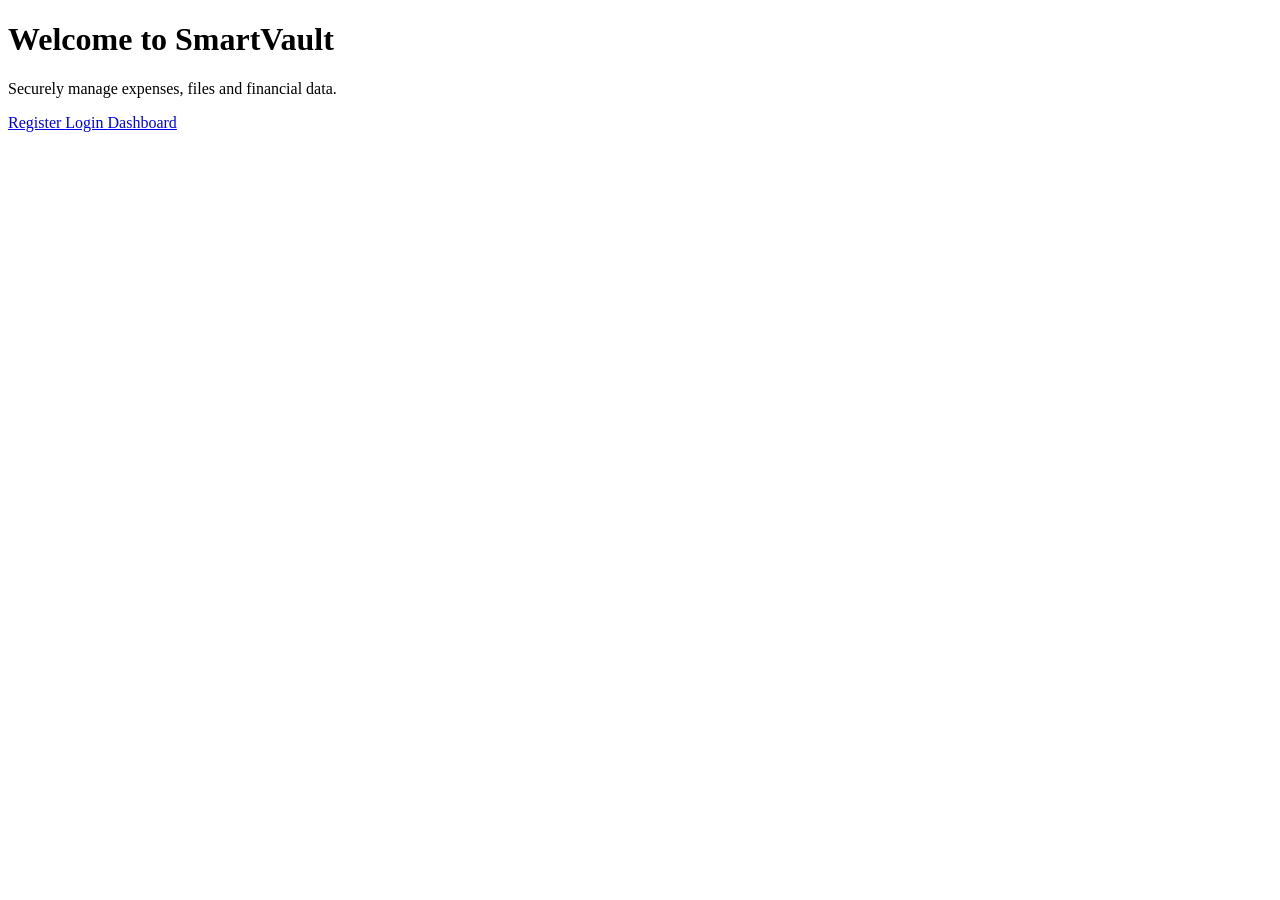
<file: src/main/resources/templates/index.html>
<!-- index.html -->

<!DOCTYPE html>

<html xmlns:th="http://www.thymeleaf.org">

<head>

    <title>SmartVault</title>

    <link rel="stylesheet"
          th:href="@{/css/style.css}">

</head>

<body>

<div class="home">

    <div class="home-content">

        <h1>
            Welcome to SmartVault
        </h1>

        <p>
            Securely manage expenses,
            files and financial data.
        </p>

        <div class="home-buttons">

            <a href="/register">
                Register
            </a>

            <a href="/login">
                Login
            </a>

            <a href="/dashboard">
                Dashboard
            </a>

        </div>

    </div>

</div>

</body>

</html>
</file>
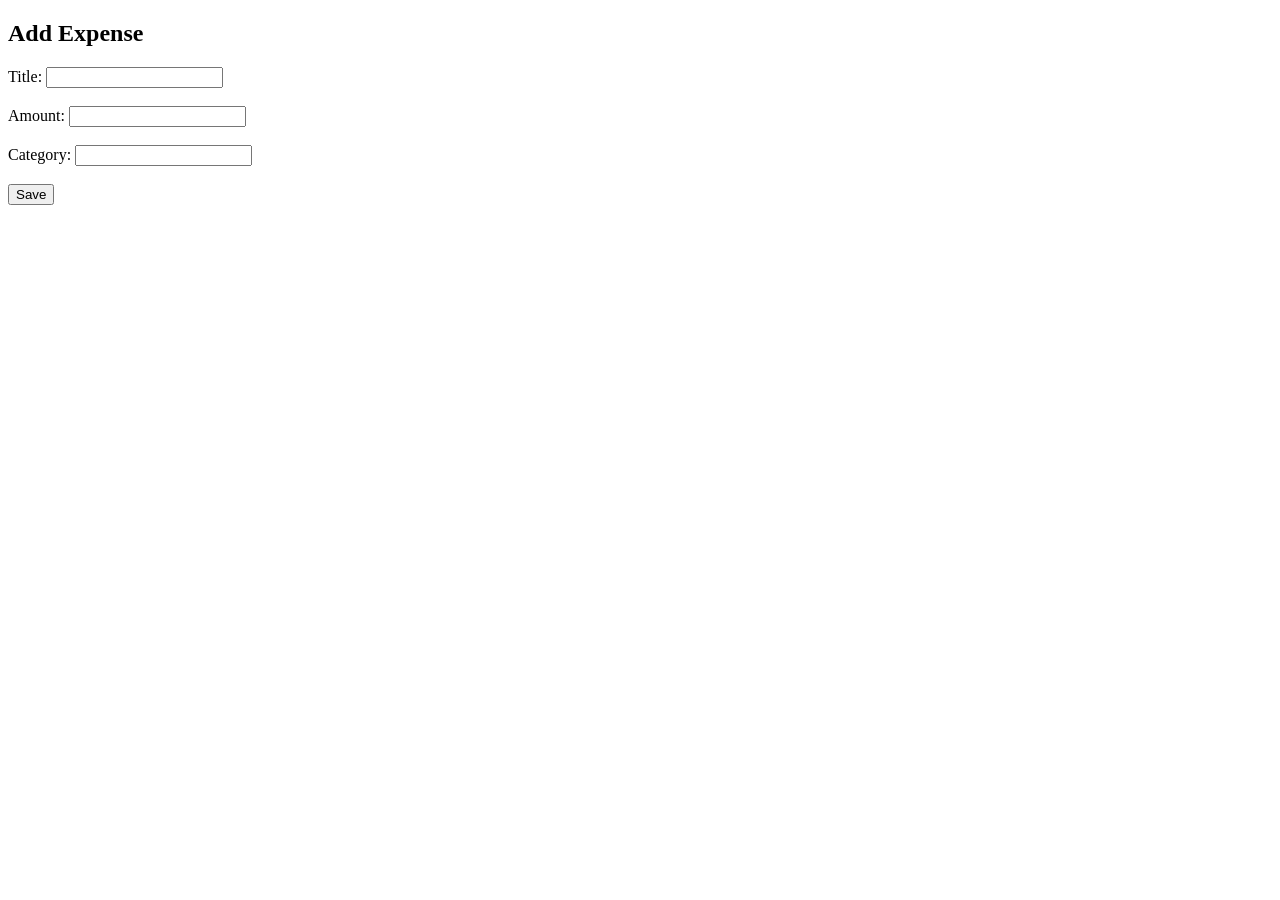
<file: src/main/resources/templates/add-expense.html>
<!DOCTYPE html>
<html xmlns:th="http://www.thymeleaf.org">

<head>

    <title>Add Expense</title>

    <link rel="stylesheet"
          th:href="@{/css/style.css}">

</head>

<body>

<h2>Add Expense</h2>

<form th:action="@{/save-expense}"
      th:object="${expense}"
      method="post">

    <label>Title:</label>

    <input type="text"
           th:field="*{title}">

    <br><br>

    <label>Amount:</label>

    <input type="number"
           th:field="*{amount}">

    <br><br>

    <label>Category:</label>

    <input type="text"
           th:field="*{category}">

    <br><br>

    <button type="submit">
        Save
    </button>

</form>

</body>
</html>
</file>
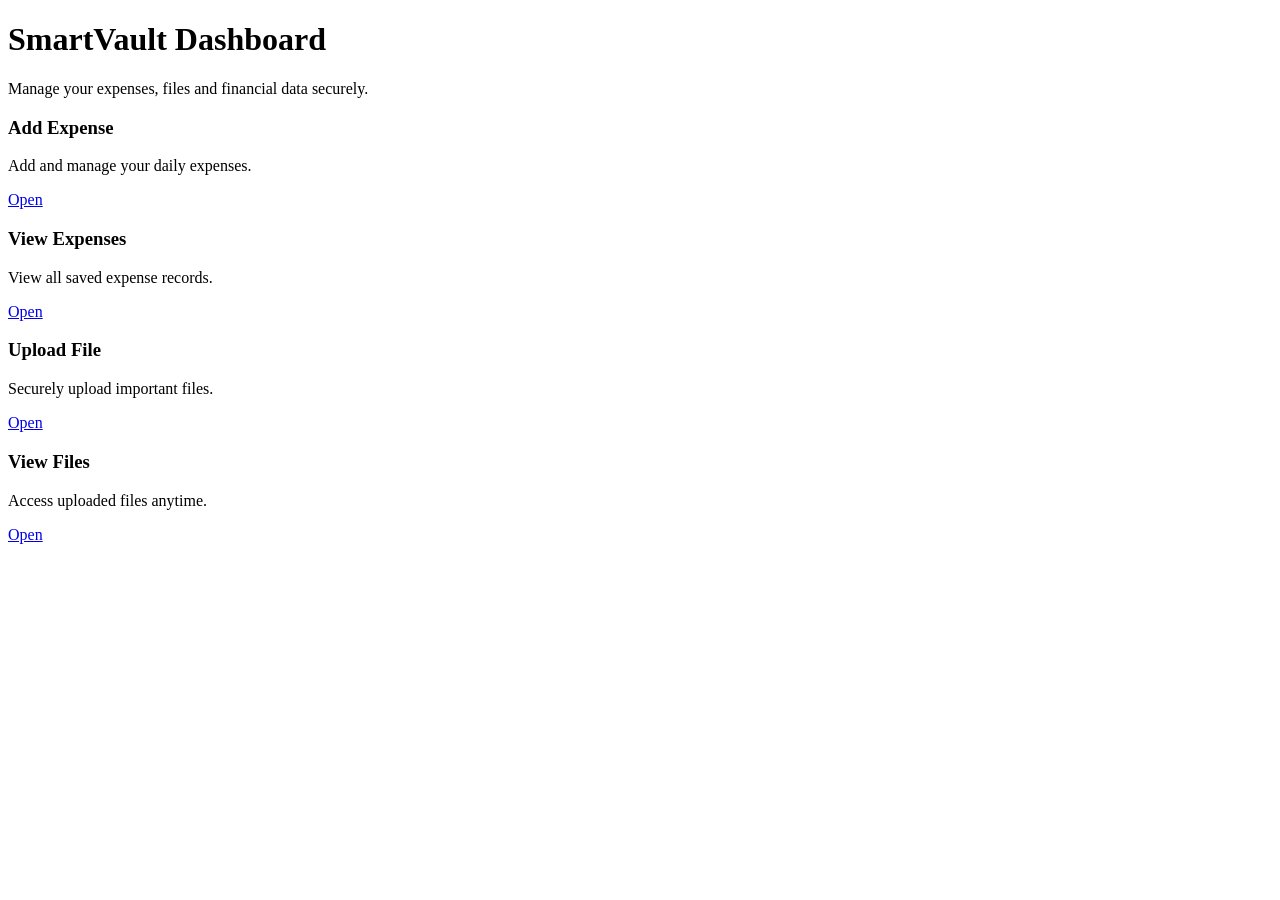
<file: src/main/resources/templates/dashboard.html>
<!DOCTYPE html>

<html xmlns:th="http://www.thymeleaf.org">

<head>

    <title>Dashboard</title>

    <link rel="stylesheet"
          th:href="@{/css/style.css}">

</head>

<body>

<div class="container">

    <div class="dashboard-wrapper">

        <h1 class="dashboard-title">
            SmartVault Dashboard
        </h1>

        <p class="dashboard-subtitle">

            Manage your expenses,
            files and financial data securely.

        </p>

        <div class="dashboard-grid">

            <!-- ADD EXPENSE -->

            <div class="dashboard-card">

                <h3>
                    Add Expense
                </h3>

                <p>
                    Add and manage your
                    daily expenses.
                </p>

                <a href="/add-expense">

                    Open

                </a>

            </div>

            <!-- VIEW EXPENSES -->

            <div class="dashboard-card">

                <h3>
                    View Expenses
                </h3>

                <p>
                    View all saved
                    expense records.
                </p>

                <a href="/expenses">

                    Open

                </a>

            </div>

            <!-- UPLOAD FILE -->

            <div class="dashboard-card">

                <h3>
                    Upload File
                </h3>

                <p>
                    Securely upload
                    important files.
                </p>

                <a href="/upload">

                    Open

                </a>

            </div>

            <!-- VIEW FILES -->

            <div class="dashboard-card">

                <h3>
                    View Files
                </h3>

                <p>
                    Access uploaded
                    files anytime.
                </p>

                <a href="/files">

                    Open

                </a>

            </div>

        </div>

    </div>

</div>

</body>

</html>
</file>
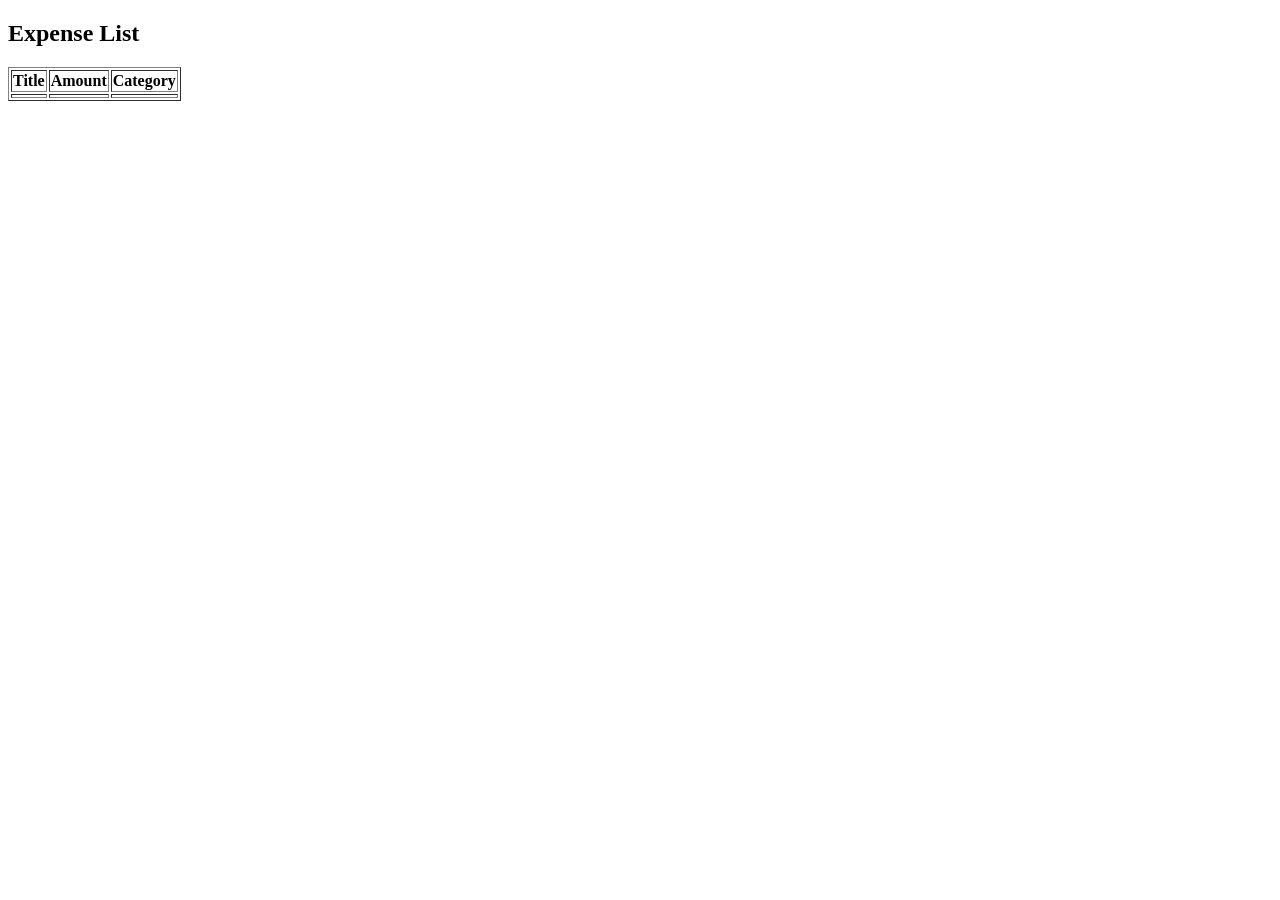
<file: src/main/resources/templates/expenses.html>
<!DOCTYPE html>

<html xmlns:th="http://www.thymeleaf.org">

<head>

    <title>Expenses</title>

    <link rel="stylesheet"
          th:href="@{/css/style.css}">

</head>

<body>

<h2>Expense List</h2>

<table border="1">

    <tr>

        <th>Title</th>

        <th>Amount</th>

        <th>Category</th>

    </tr>

    <tr th:each="expense : ${expenses}">

        <td th:text="${expense.title}"></td>

        <td th:text="${expense.amount}"></td>

        <td th:text="${expense.category}"></td>

    </tr>

</table>

</body>

</html>
</file>
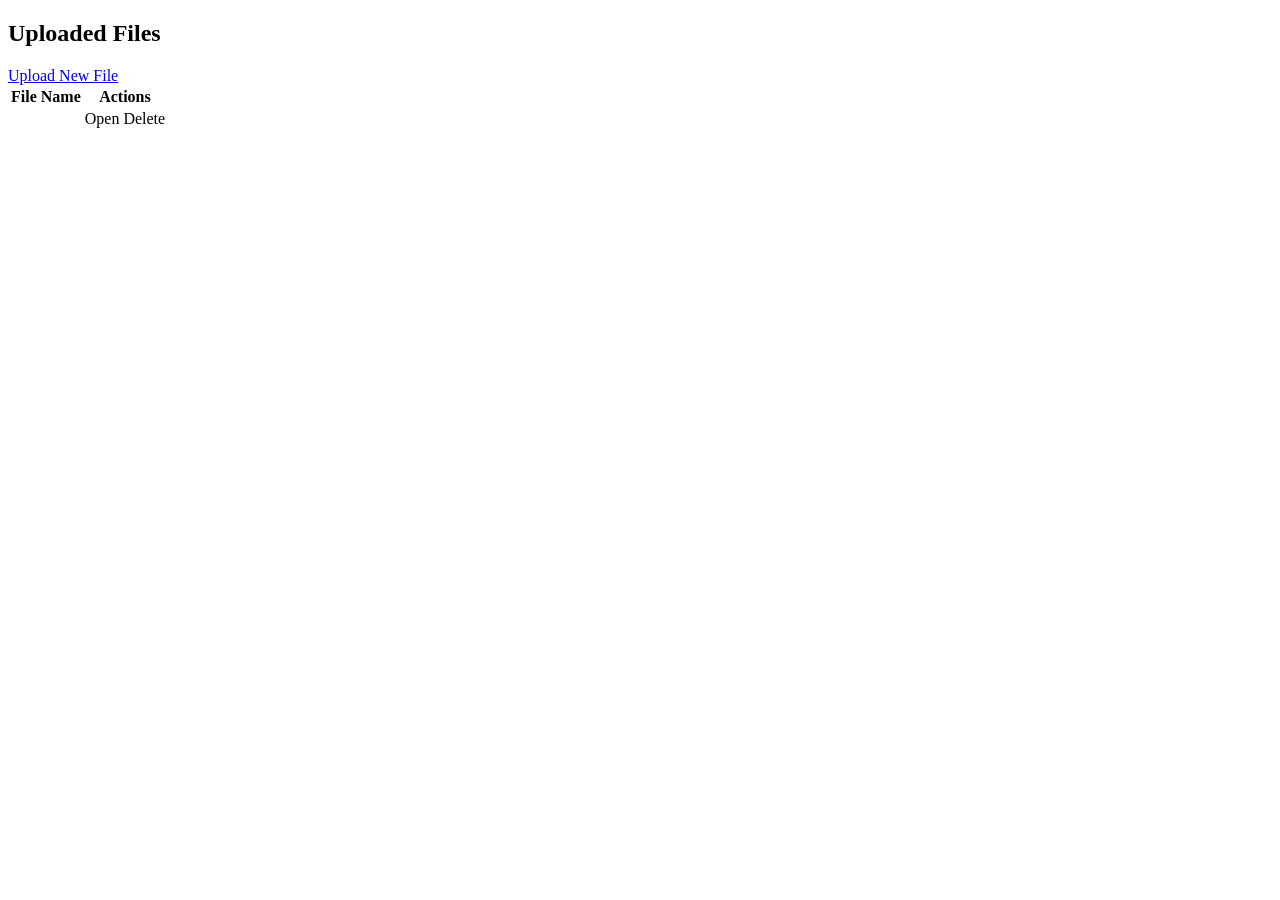
<file: src/main/resources/templates/files.html>
<!DOCTYPE html>

<html xmlns:th="http://www.thymeleaf.org">

<head>

    <title>Uploaded Files</title>

    <link rel="stylesheet"
          th:href="@{/css/style.css}">

</head>

<body>

<div class="container">

    <div class="card">

        <!-- TITLE -->

        <h2>
            Uploaded Files
        </h2>

        <!-- TOP BUTTON -->

        <div class="top-actions">

            <a href="/upload"
               class="upload-btn">

                Upload New File

            </a>

        </div>

        <!-- TABLE -->

        <table>

            <tr>

                <th>
                    File Name
                </th>

                <th>
                    Actions
                </th>

            </tr>

            <tr th:each="file : ${files}">

                <!-- FILE NAME -->

                <td th:text="${file.fileName}">
                </td>

                <!-- ACTION BUTTONS -->

                <td>

                    <div class="action-buttons">

                        <!-- OPEN -->

                        <a th:href="@{/view-file/{name}(name=${file.fileName})}"
                           target="_blank"
                           class="file-link">

                            Open

                        </a>

                        <!-- DELETE -->

                        <a th:href="@{/delete-file/{name}(name=${file.fileName})}"
                           class="delete-link">

                            Delete

                        </a>

                    </div>

                </td>

            </tr>

        </table>

    </div>

</div>

</body>

</html>
</file>
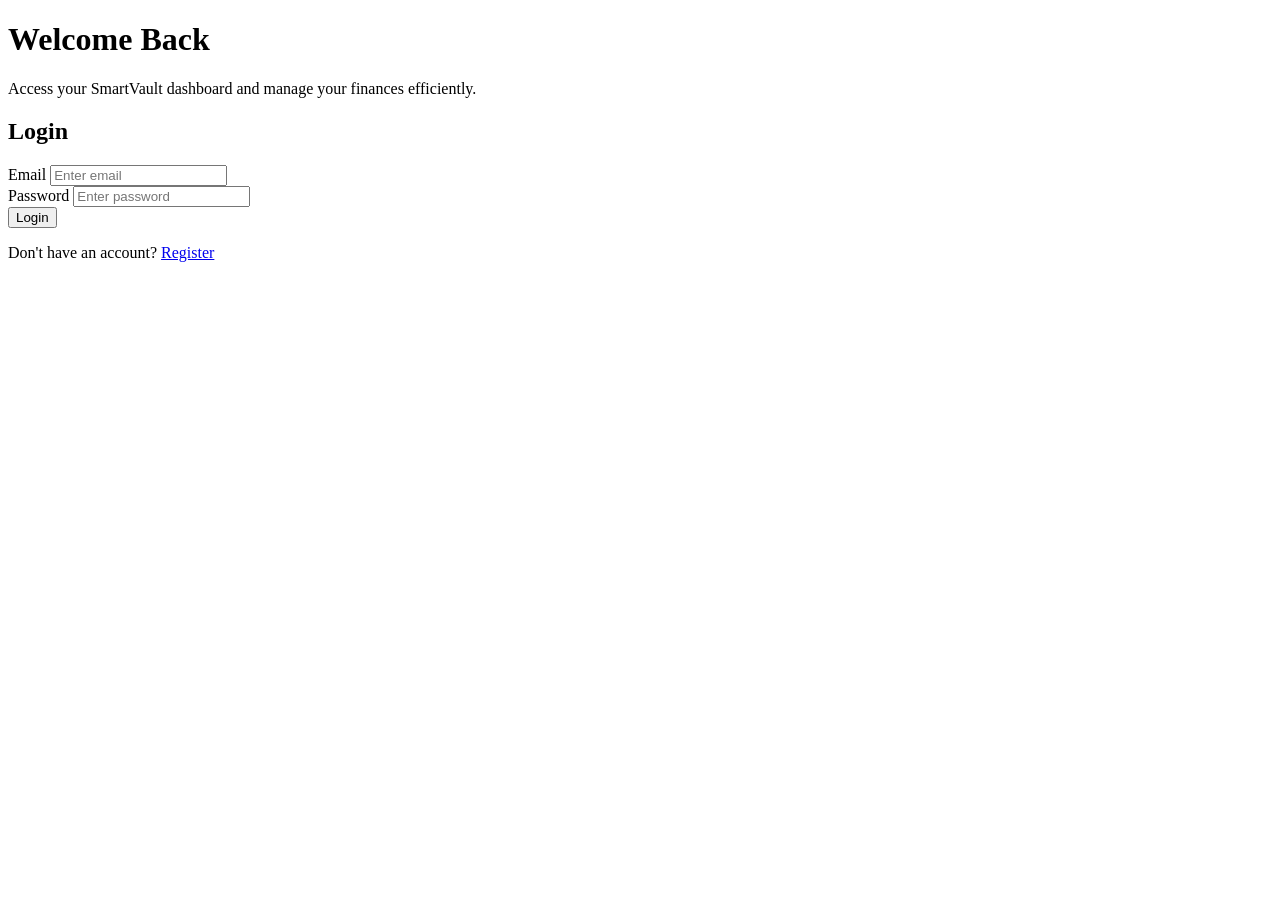
<file: src/main/resources/templates/login.html>
<!DOCTYPE html>

<html xmlns:th="http://www.thymeleaf.org">

<head>

    <title>Login</title>

    <link rel="stylesheet"
          th:href="@{/css/style.css}">

    <link rel="preconnect"
          href="https://fonts.googleapis.com">

    <link rel="preconnect"
          href="https://fonts.gstatic.com"
          crossorigin>

    <link href="https://fonts.googleapis.com/css2?family=Poppins:wght@300;400;500;600;700&display=swap"
          rel="stylesheet">

</head>

<body class="bg-image">

<div class="main-container">

    <div class="auth-container">

        <!-- LEFT SECTION -->

        <div class="left-panel">

            <div>

                <h1>
                    Welcome Back
                </h1>

                <p>
                    Access your SmartVault dashboard
                    and manage your finances efficiently.
                </p>

            </div>

        </div>

        <!-- RIGHT SECTION -->

        <div class="right-panel">

            <div class="form-card">

                <h2>
                    Login
                </h2>

                <p th:text="${error}"
                   class="error-text">
                </p>

                <form th:action="@{/login}"
                      method="post">

                    <div class="input-group">

                        <label>Email</label>

                        <input type="email"
                               name="email"
                               placeholder="Enter email"
                               required>

                    </div>

                    <div class="input-group">

                        <label>Password</label>

                        <input type="password"
                               name="password"
                               placeholder="Enter password"
                               required>

                    </div>

                    <button type="submit"
                            class="btn">

                        Login

                    </button>

                </form>

                <p class="bottom-text">

                    Don't have an account?

                    <a href="/register">
                        Register
                    </a>

                </p>

            </div>

        </div>

    </div>

</div>

</body>

</html>
</file>
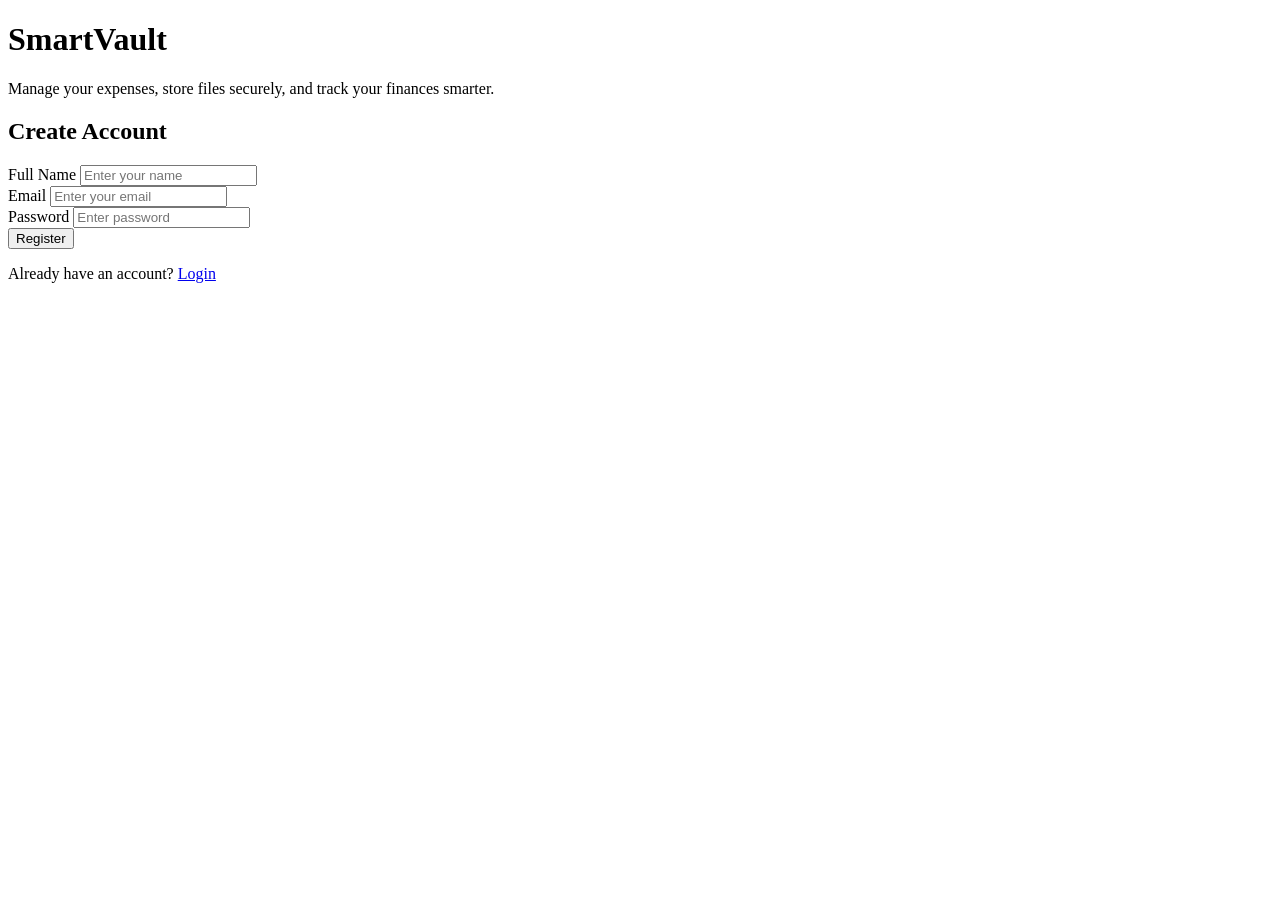
<file: src/main/resources/templates/register.html>
<!DOCTYPE html>

<html xmlns:th="http://www.thymeleaf.org">

<head>

    <title>Register</title>

    <link rel="stylesheet"
          th:href="@{/css/style.css}">

</head>

<body>

<div class="container">

    <div class="auth-container">

        <!-- LEFT -->

        <div class="left-section">

            <h1>
                SmartVault
            </h1>

            <p>
                Manage your expenses,
                store files securely,
                and track your finances smarter.
            </p>

        </div>

        <!-- RIGHT -->

        <div class="right-section">

            <div class="form-box">

                <h2>Create Account</h2>
                <p th:text="${error}"
                   class="error-text">
                </p>
                <form th:action="@{/register}"
                      th:object="${user}"
                      method="post">

                    <div class="input-group">

                        <label>Full Name</label>

                        <input type="text"
                               th:field="*{name}"
                               placeholder="Enter your name"
                               required>

                    </div>

                    <div class="input-group">

                        <label>Email</label>

                        <input type="email"
                               th:field="*{email}"
                               placeholder="Enter your email"
                               required>

                    </div>

                    <div class="input-group">

                        <label>Password</label>

                        <input type="password"
                               th:field="*{password}"
                               placeholder="Enter password"
                               required>

                    </div>

                    <button type="submit"
                            class="btn">

                        Register

                    </button>

                </form>

                <p class="bottom-text">

                    Already have an account?

                    <a href="/login">
                        Login
                    </a>

                </p>

            </div>

        </div>

    </div>

</div>

</body>

</html>
</file>
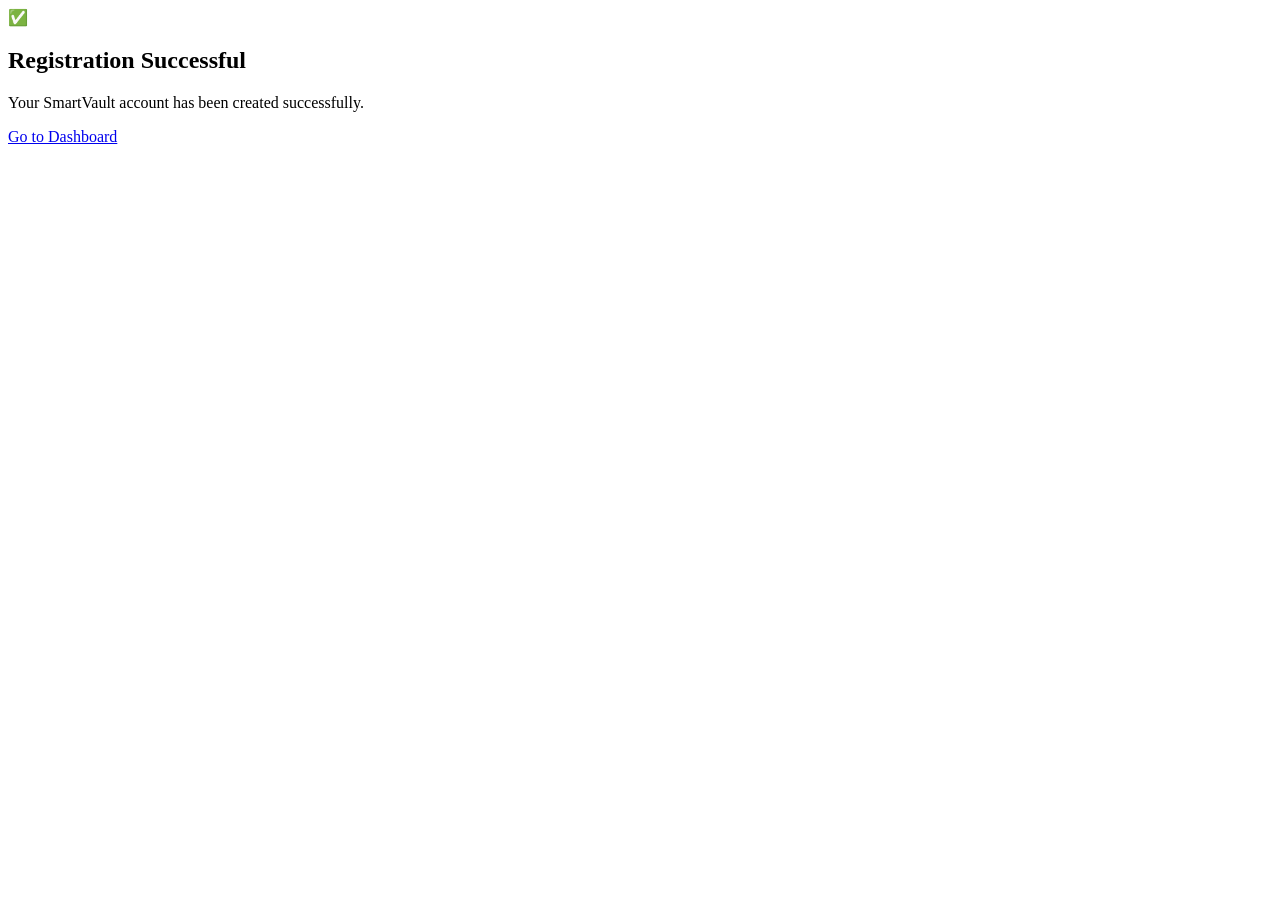
<file: src/main/resources/templates/success.html>
<!DOCTYPE html>

<html xmlns:th="http://www.thymeleaf.org">

<head>

    <title>Success</title>

    <link rel="stylesheet"
          th:href="@{/css/style.css}">

</head>

<body>

<div class="container">

    <div class="card success-card">

        <div class="success-icon">

            ✅

        </div>

        <h2>
            Registration Successful
        </h2>

        <p>
            Your SmartVault account
            has been created successfully.
        </p>

        <a href="/dashboard"
           class="success-btn">

            Go to Dashboard

        </a>

    </div>

</div>

</body>

</html>
</file>
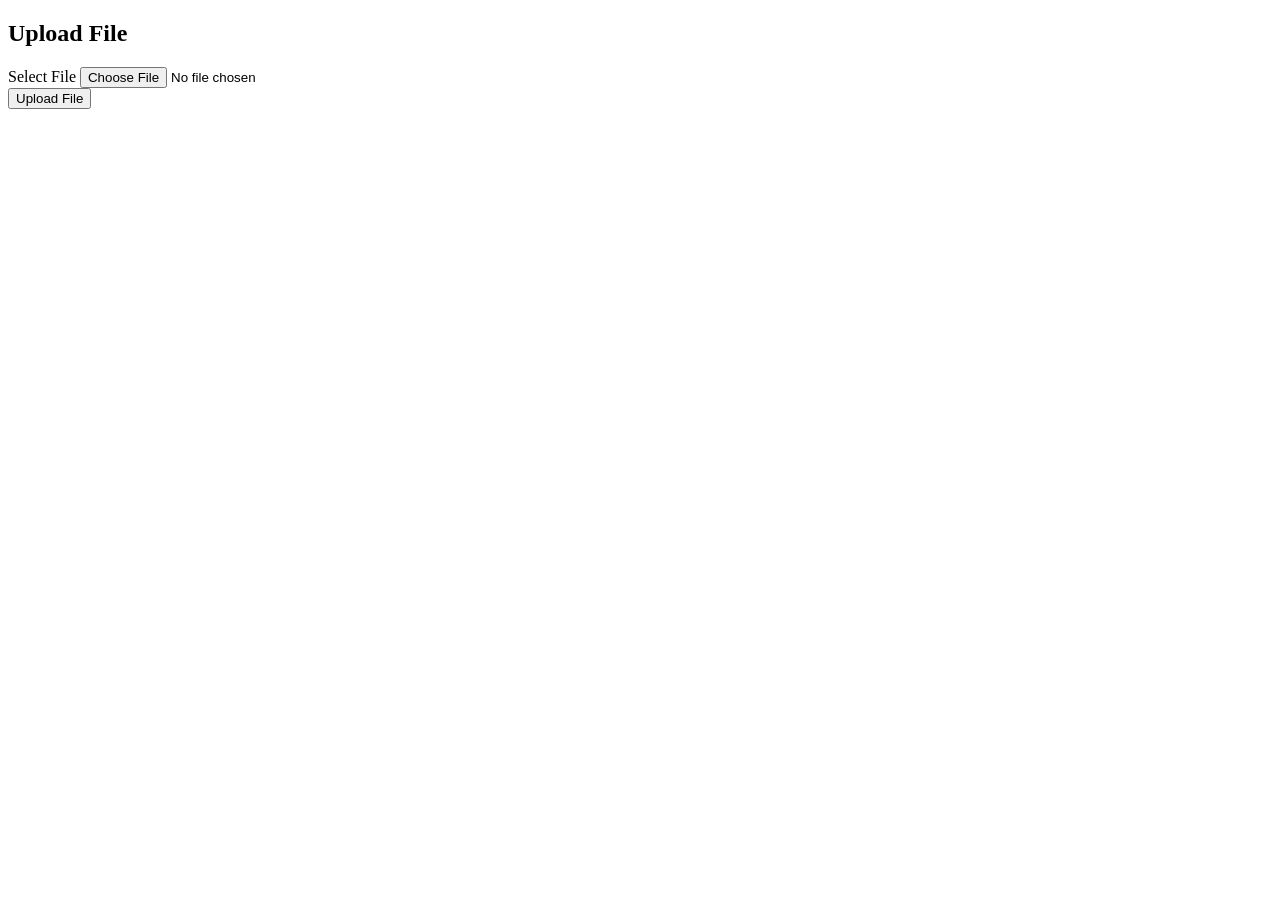
<file: src/main/resources/templates/upload.html>
<!DOCTYPE html>

<html xmlns:th="http://www.thymeleaf.org">

<head>

    <title>Upload File</title>

    <link rel="stylesheet"
          th:href="@{/css/style.css}">

</head>

<body>

<div class="container">

    <div class="card">

        <h2>
            Upload File
        </h2>

        <form th:action="@{/upload-file}"
              method="post"
              enctype="multipart/form-data">

            <div class="input-group">

                <label>
                    Select File
                </label>

                <input type="file"
                       name="file"
                       required>

            </div>

            <button type="submit"
                    class="btn">

                Upload File

            </button>

        </form>

    </div>

</div>

</body>

</html>
</file>
